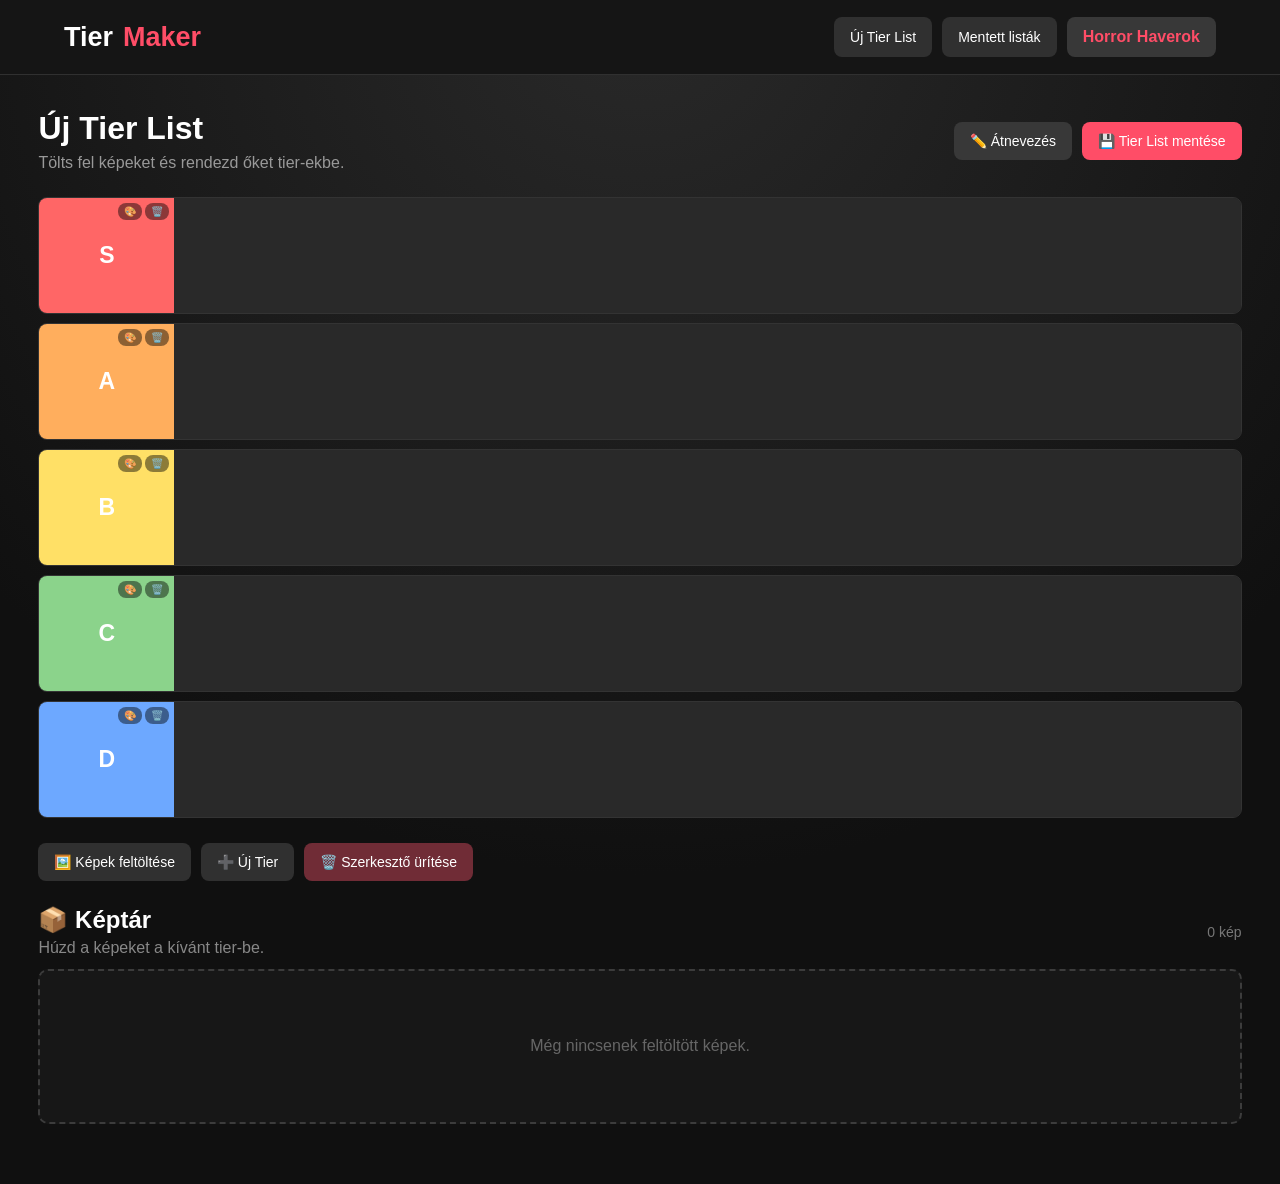
<file: index.html>
<!DOCTYPE html>
<html lang="hu">
<head>
    <meta charset="UTF-8">
    <meta name="viewport" content="width=device-width, initial-scale=1.0">

    <title>Tier List Maker</title>

    <link rel="stylesheet" href="style.css">
    <link rel="icon" href="icon.webp" type="image/x-icon">
</head>

<body>

    <!-- HEADER -->
    <header class="header">

        <div class="logo">
            Tier<span>Maker</span>
        </div>

        <nav>
            <button onclick="showEditor()">Új Tier List</button>
            <button onclick="showSavedLists()">Mentett listák</button>
            <a href="horror-haverok-tier-list.html" class="horror-haverok-link">Horror Haverok</a>
        </nav>

    </header>


    <!-- =========================
         TIER LIST EDITOR
    ========================== -->

    <main id="editorPage">

        <section class="editor-top">

            <div>
                <h1 id="listTitle">
                    Új Tier List
                </h1>

                <p>
                    Tölts fel képeket és rendezd őket tier-ekbe.
                </p>
            </div>

            <div class="editor-actions">

                <button
                    class="secondary-button"
                    onclick="renameList()"
                >
                    ✏️ Átnevezés
                </button>

                <button
                    class="primary-button"
                    onclick="saveTierList()"
                >
                    💾 Tier List mentése
                </button>

            </div>

        </section>


        <!-- TIEREK -->

        <section
            id="tierContainer"
            class="tier-container"
        ></section>


        <!-- VEZÉRLŐK -->

        <section class="controls">

            <label class="upload-button">

                🖼️ Képek feltöltése

                <input
                    type="file"
                    id="imageInput"
                    accept="image/*"
                    multiple
                >

            </label>


            <button onclick="addTier()">
                ➕ Új Tier
            </button>


            <button
                class="danger-button"
                onclick="resetEditor()"
            >
                🗑️ Szerkesztő ürítése
            </button>

        </section>


        <!-- KÉPTÁR -->

        <section class="image-library">

            <div class="library-title">

                <div>
                    <h2>📦 Képtár</h2>

                    <p>
                        Húzd a képeket a kívánt tier-be.
                    </p>
                </div>

                <span id="imageCount">
                    0 kép
                </span>

            </div>


            <div
                id="imagePool"
                class="image-pool"
            >

                <div class="empty-message">
                    Még nincsenek feltöltött képek.
                </div>

            </div>

        </section>

    </main>


    <!-- =========================
         MENTETT LISTÁK
    ========================== -->

    <main
        id="savedPage"
        class="saved-page"
        style="display:none;"
    >

        <section class="saved-header">

            <div>
                <h1>Mentett Tier Listák</h1>

                <p>
                    Itt találod az elmentett tier listáidat.
                </p>
            </div>

            <button
                class="primary-button"
                onclick="showEditor()"
            >
                ➕ Új Tier List
            </button>

        </section>

        <section
            id="savedLists"
            class="saved-lists"
        ></section>

    </main>


    <script src="script.js"></script>

</body>
</html>
</file>
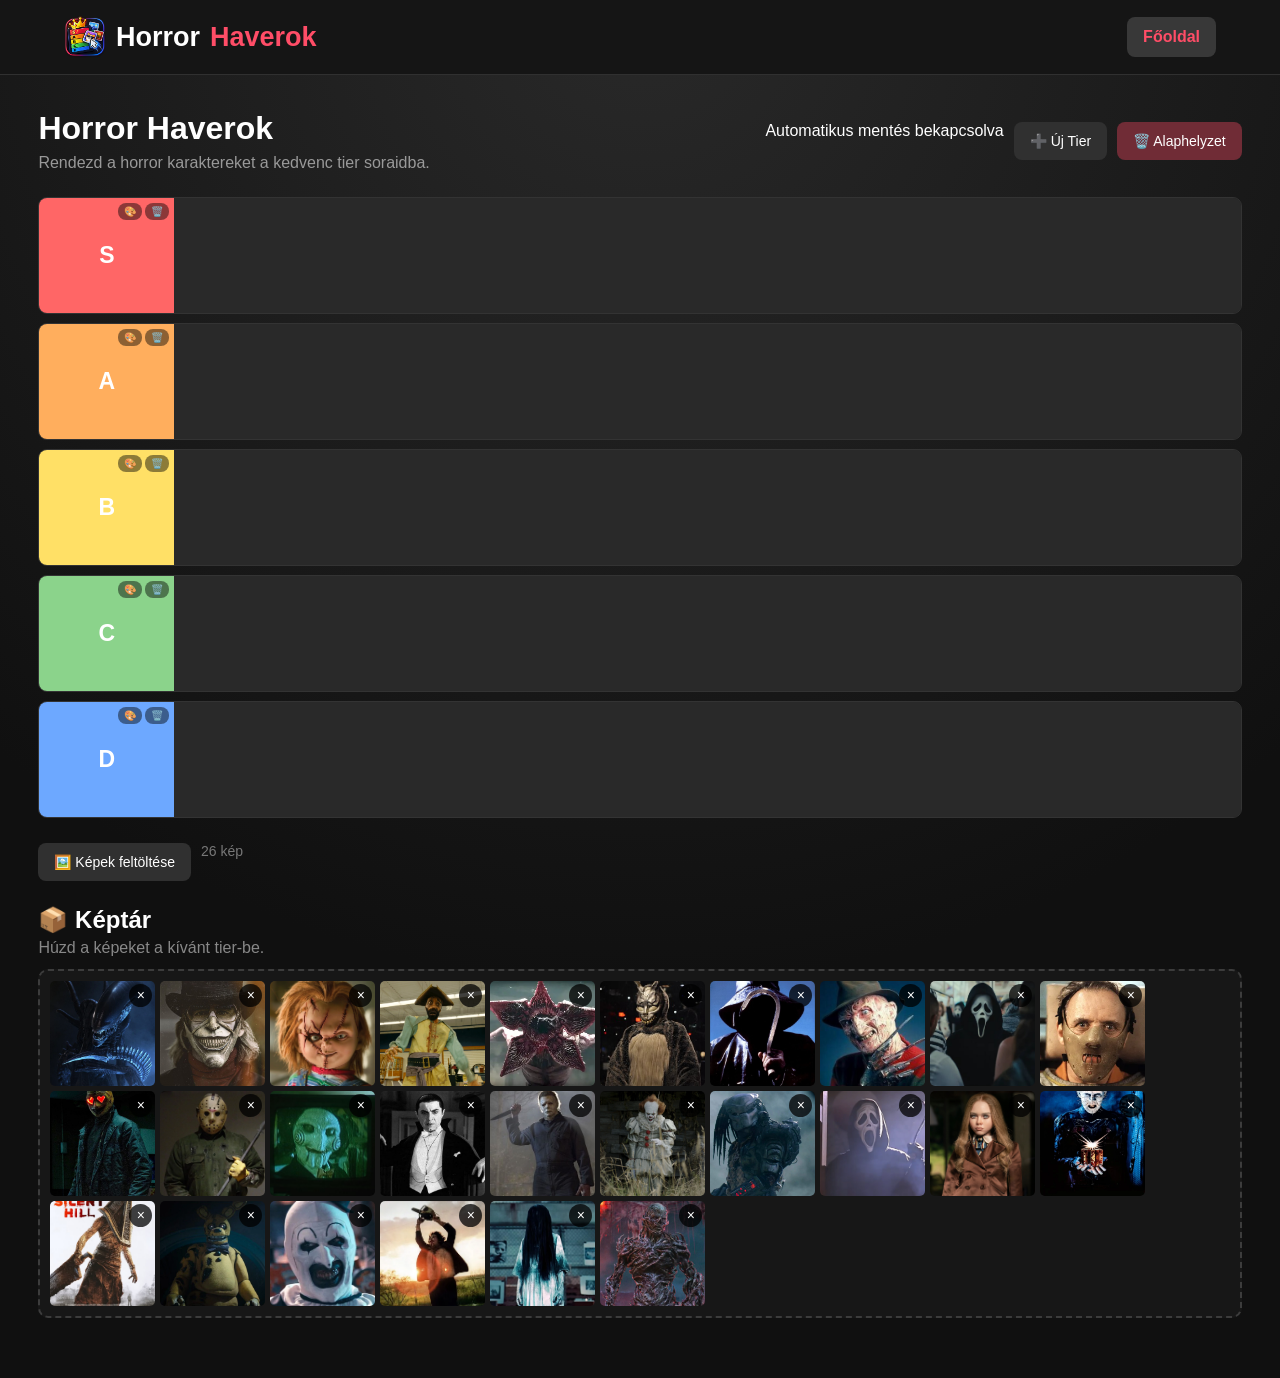
<file: horror-haverok-tier-list.html>
<!DOCTYPE html>
<html lang="hu">
<head>
    <meta charset="UTF-8">
    <meta name="viewport" content="width=device-width, initial-scale=1.0">
    <title>Horror Haverok Tier List</title>
    <link rel="stylesheet" href="style.css">
    <link rel="icon" href="icon.webp" type="image/webp">
</head>
<body>
    <header class="header">
        <div class="logo">
            <img class="horror-brand-icon" src="icon.webp" alt="Horror Haverok">
            Horror<span>Haverok</span>
        </div>
        <nav>
            <a class="secondary-button horror-haverok-link" href="index.html">Főoldal</a>
        </nav>
    </header>

    <main>
        <section class="editor-top">
            <div>
                <h1>Horror Haverok</h1>
                <p>Rendezd a horror karaktereket a kedvenc tier soraidba.</p>
            </div>
            <div class="editor-actions">
                <span id="statusText">Automatikus mentés bekapcsolva</span>
                <button type="button" onclick="addTier()">➕ Új Tier</button>
                <button type="button" class="danger-button" onclick="resetEditor()">🗑️ Alaphelyzet</button>
            </div>
        </section>

        <section id="tierList" class="tier-container"></section>

        <section class="controls">
            <label class="upload-button">
                🖼️ Képek feltöltése
                <input type="file" id="imageInput" accept="image/*" multiple>
            </label>
            <span id="imageCount">0 kép</span>
        </section>

        <section class="image-library">
            <div class="library-title">
                <div>
                    <h2>📦 Képtár</h2>
                    <p>Húzd a képeket a kívánt tier-be.</p>
                </div>
            </div>
            <div id="imagePool" class="image-pool"></div>
        </section>
    </main>

    <script>
        const starterImages = [
            { src: "tier/alien.webp", alt: "Alien" },
            { src: "tier/blackphone.webp", alt: "Black Phone" },
            { src: "tier/chucky.webp", alt: "Chucky" },
            { src: "tier/clarck.webp", alt: "Clarck" },
            { src: "tier/demogorgon.webp", alt: "Demogorgon" },
            { src: "tier/donniedarko.webp", alt: "Donnie Darko" },
            { src: "tier/fisherman.webp", alt: "Fisherman" },
            { src: "tier/freddy.webp", alt: "Freddy" },
            { src: "tier/ghostface.webp", alt: "Ghostface" },
            { src: "tier/hannibal.webp", alt: "Hannibal" },
            { src: "tier/hearteyes.webp", alt: "Heart Eyes" },
            { src: "tier/jason.webp", alt: "Jason" },
            { src: "tier/jigsaw.webp", alt: "Jigsaw" },
            { src: "tier/lugosi.webp", alt: "Lugosi" },
            { src: "tier/michael.webp", alt: "Michael" },
            { src: "tier/penny.webp", alt: "Penny" },
            { src: "tier/predator.webp", alt: "Predator" },
            { src: "tier/scarymovie.webp", alt: "Scary Movie" },
            { src: "tier/megan.webp", alt: "Megan" },
            { src: "tier/pinhead.webp", alt: "Pinhead" },
            { src: "tier/pyramidhed.webp", alt: "Pyramid Head" },
            { src: "tier/springtrap.webp", alt: "Springtrap" },
            { src: "tier/terrifier.webp", alt: "Terrifier" },
            { src: "tier/texas.webp", alt: "Texas" },
            { src: "tier/thering.webp", alt: "The Ring" },
            { src: "tier/vecna.webp", alt: "Vecna" }
        ];

        const defaultTiers = [
            { name: "S", color: "#ff6666" },
            { name: "A", color: "#ffae5d" },
            { name: "B", color: "#ffe066" },
            { name: "C", color: "#8bd38b" },
            { name: "D", color: "#6da8ff" }
        ];

        const storageKey = "horrorHaverokStandaloneTierList";
        const tierContainer = document.getElementById("tierList");
        const imagePool = document.getElementById("imagePool");
        const imageInput = document.getElementById("imageInput");
        const imageCount = document.getElementById("imageCount");
        const statusText = document.getElementById("statusText");
        let draggedElement = null;

        function createImage(src, alt) {
            const wrapper = document.createElement("div");
            wrapper.className = "pool-item";
            wrapper.draggable = true;

            const image = document.createElement("img");
            image.src = src;
            image.alt = alt || "Tier list kép";
            image.className = "tier-image";
            image.draggable = false;

            const deleteButton = document.createElement("button");
            deleteButton.className = "delete-image";
            deleteButton.type = "button";
            deleteButton.title = "Kép törlése";
            deleteButton.innerText = "×";
            deleteButton.addEventListener("click", event => {
                event.stopPropagation();
                wrapper.remove();
                updateView();
                saveState();
            });

            wrapper.append(image, deleteButton);
            setupDrag(wrapper);
            return wrapper;
        }

        function createTier(name, color, images = []) {
            const tier = document.createElement("div");
            tier.className = "tier";
            tier.dataset.color = color;

            const label = document.createElement("div");
            label.className = "tier-label";
            label.style.background = color;

            const tierName = document.createElement("div");
            tierName.className = "tier-name";
            tierName.contentEditable = "true";
            tierName.spellcheck = false;
            tierName.innerText = name;
            tierName.addEventListener("input", saveState);

            const buttons = document.createElement("div");
            buttons.className = "tier-buttons";

            const colorButton = document.createElement("button");
            colorButton.className = "small-button";
            colorButton.type = "button";
            colorButton.innerText = "🎨";
            colorButton.title = "Tier színének módosítása";
            colorButton.addEventListener("click", () => {
                const newColor = prompt("Tier színe hex formátumban:", color);
                if (!newColor || !/^#[0-9a-f]{6}$/i.test(newColor.trim())) return;
                tier.dataset.color = newColor.trim();
                label.style.background = newColor.trim();
                saveState();
            });

            const deleteTierButton = document.createElement("button");
            deleteTierButton.className = "small-button";
            deleteTierButton.type = "button";
            deleteTierButton.innerText = "🗑️";
            deleteTierButton.title = "Tier törlése";
            deleteTierButton.addEventListener("click", () => {
                tier.querySelectorAll(".pool-item").forEach(item => imagePool.append(item));
                tier.remove();
                updateView();
                saveState();
            });

            buttons.append(colorButton, deleteTierButton);
            label.append(tierName, buttons);

            const zone = document.createElement("div");
            zone.className = "tier-items drop-zone";
            images.forEach(image => zone.append(createImage(image.src, image.alt)));
            setupDropZone(zone);

            tier.append(label, zone);
            tierContainer.append(tier);
        }

        function createDefaultTiers() {
            tierContainer.innerHTML = "";
            defaultTiers.forEach(tier => createTier(tier.name, tier.color));
        }

        function addTier() {
            createTier(`Tier ${tierContainer.children.length + 1}`, "#777777");
            saveState();
        }

        function resetEditor() {
            if (!confirm("Biztosan törlöd a jelenlegi tier listát?")) return;
            localStorage.removeItem(storageKey);
            tierContainer.innerHTML = "";
            imagePool.innerHTML = "";
            createDefaultTiers();
            starterImages.forEach(image => imagePool.append(createImage(image.src, image.alt)));
            updateView();
            saveState();
        }

        function setupDrag(element) {
            element.addEventListener("dragstart", () => {
                draggedElement = element;
                element.classList.add("dragging");
            });
            element.addEventListener("dragend", () => {
                element.classList.remove("dragging");
                draggedElement = null;
                updateView();
                saveState();
            });
        }

        function setupDropZone(zone) {
            zone.addEventListener("dragover", event => {
                event.preventDefault();
                if (!draggedElement) return;
                const afterElement = getDragAfterElement(zone, event.clientX);
                afterElement ? zone.insertBefore(draggedElement, afterElement) : zone.append(draggedElement);
            });
        }

        imagePool.addEventListener("dragover", event => {
            event.preventDefault();
            if (!draggedElement) return;
            const afterElement = getDragAfterElement(imagePool, event.clientX);
            afterElement ? imagePool.insertBefore(draggedElement, afterElement) : imagePool.append(draggedElement);
        });

        function getDragAfterElement(container, x) {
            return [...container.querySelectorAll(".pool-item:not(.dragging)")]
                .reduce((closest, element) => {
                    const box = element.getBoundingClientRect();
                    const offset = x - box.left - box.width / 2;
                    return offset < 0 && offset > closest.offset ? { offset, element } : closest;
                }, { offset: Number.NEGATIVE_INFINITY, element: null }).element;
        }

        imageInput.addEventListener("change", () => {
            [...imageInput.files].forEach(file => {
                if (!file.type.startsWith("image/")) return;
                const reader = new FileReader();
                reader.addEventListener("load", event => {
                    imagePool.append(createImage(event.target.result, file.name));
                    updateView();
                    saveState();
                });
                reader.readAsDataURL(file);
            });
            imageInput.value = "";
        });

        function serializeState() {
            return {
                tiers: [...tierContainer.querySelectorAll(".tier")].map(tier => ({
                    name: tier.querySelector(".tier-name").innerText.trim() || "Tier",
                    color: tier.dataset.color,
                    images: [...tier.querySelectorAll(".tier-image")].map(image => ({ src: image.src, alt: image.alt }))
                })),
                pool: [...imagePool.querySelectorAll(".tier-image")].map(image => ({ src: image.src, alt: image.alt }))
            };
        }

        function saveState() {
            try {
                localStorage.setItem(storageKey, JSON.stringify(serializeState()));
                statusText.innerText = "Automatikusan elmentve";
            } catch (error) {
                statusText.innerText = "A képek túl nagyok a mentéshez";
            }
        }

        function loadState() {
            let saved = null;
            try {
                saved = JSON.parse(localStorage.getItem(storageKey));
            } catch (error) {
                saved = null;
            }

            const data = saved && saved.tiers
                ? saved
                : { tiers: defaultTiers.map(tier => ({ ...tier, images: [] })), pool: [] };

            const usedSources = new Set([
                ...(data.pool || []).map(image => image.src),
                ...(data.tiers || []).flatMap(tier => (tier.images || []).map(image => image.src))
            ]);

            starterImages.forEach(image => {
                if (!usedSources.has(image.src)) {
                    data.pool.push(image);
                    usedSources.add(image.src);
                }
            });

            data.tiers.forEach(tier => createTier(tier.name, tier.color, tier.images || []));
            data.pool.forEach(image => imagePool.append(createImage(image.src, image.alt)));
            updateView();
        }

        function updateView() {
            imageCount.innerText = `${document.querySelectorAll(".tier-image").length} kép`;
            imagePool.querySelector(".empty-message")?.remove();
            if (!imagePool.querySelector(".pool-item")) {
                const empty = document.createElement("div");
                empty.className = "empty-message";
                empty.innerText = "A képtár üres. Tölts fel képeket, majd húzd őket a tier-ekbe.";
                imagePool.append(empty);
            }
        }

        loadState();
    </script>
</body>
</html>
</file>
<file: style.css>
/* ==========================================
   ALAPOK
========================================== */

* {
    box-sizing: border-box;
    margin: 0;
    padding: 0;
}


body {
    font-family:
        Arial,
        Helvetica,
        sans-serif;

    background:
        radial-gradient(
            circle at top,
            #292929,
            #101010 65%
        );

    color: white;

    min-height: 100vh;
}


/* ==========================================
   HEADER
========================================== */

.header {
    height: 75px;

    padding: 0 5%;

    display: flex;

    align-items: center;

    justify-content: space-between;

    background: #151515;

    border-bottom:
        1px solid #303030;

    position: sticky;

    top: 0;

    z-index: 100;
}


.logo {
    font-size: 27px;

    font-weight: 800;

    display: flex;

    align-items: center;

    gap: 10px;
}


.horror-brand-icon {
    width: 42px;

    height: 42px;

    object-fit: cover;

    border-radius: 8px;
}


.logo span {
    color: #ff4d67;
}


nav {
    display: flex;

    gap: 10px;
}


/* ==========================================
   GOMBOK
========================================== */

button,
.upload-button {
    border: none;

    padding:
        11px 16px;

    border-radius: 8px;

    color: white;

    background: #303030;

    cursor: pointer;

    font-size: 14px;

    transition:
        0.2s ease;
}


button:hover,
.upload-button:hover {
    background: #454545;

    transform:
        translateY(-1px);
}


.primary-button {
    background: #ff4d67;
}


.primary-button:hover {
    background: #ff6379;
}


.secondary-button {
    background: #383838;
}


.danger-button {
    background: #702c36;
}


.danger-button:hover {
    background: #8e3542;
}


/* ==========================================
   OLDAL
========================================== */

main {
    width: 94%;

    max-width: 1450px;

    margin:
        0 auto;
}


/* ==========================================
   EDITOR FEJLÉC
========================================== */

.editor-top {
    display: flex;

    justify-content: space-between;

    align-items: center;

    gap: 20px;

    padding:
        35px 0 25px;
}


.editor-top h1 {
    font-size: 32px;

    margin-bottom: 7px;
}


.editor-top p {
    color: #999;
}


.editor-actions {
    display: flex;

    gap: 10px;

    flex-wrap: wrap;
}


/* ==========================================
   TIER CONTAINER
========================================== */

.tier-container {
    display: flex;

    flex-direction: column;

    gap: 9px;
}


/* ==========================================
   TIER
========================================== */

.tier {
    display: flex;

    min-height: 115px;

    background: #222;

    border-radius: 9px;

    overflow: hidden;

    border:
        1px solid #333;
}


/* ==========================================
   TIER CÍMKE
========================================== */

.tier-label {
    width: 135px;

    min-width: 135px;

    display: flex;

    align-items: center;

    justify-content: center;

    position: relative;
}


.tier-name {
    font-size: 23px;

    font-weight: bold;

    max-width: 100px;

    text-align: center;

    outline: none;

    word-break: break-word;
}


.tier-name:focus {
    text-shadow:
        0 0 8px
        rgba(255,255,255,0.3);
}


/* ==========================================
   TIER GOMBOK
========================================== */

.tier-buttons {
    position: absolute;

    top: 5px;

    right: 5px;

    display: flex;

    gap: 3px;
}


.small-button {
    padding:
        3px 6px;

    font-size: 10px;

    background:
        rgba(
            0,
            0,
            0,
            0.45
        );
}


.small-button:hover {
    background:
        rgba(
            0,
            0,
            0,
            0.7
        );
}


/* ==========================================
   TIER KÉPTERÜLET
========================================== */

.tier-items {
    flex: 1;

    min-height: 115px;

    padding: 5px;

    display: flex;

    flex-wrap: wrap;

    align-content:
        flex-start;

    gap: 5px;

    background: #292929;
}


/* ==========================================
   KÉPEK
========================================== */

.tier-image,
.pool-item img {
    width: 105px;

    height: 105px;

    object-fit: cover;

    border-radius: 5px;

    display: block;
}


.pool-item {
    position: relative;

    cursor: grab;

    user-select: none;
}


.pool-item:active {
    cursor: grabbing;
}


.pool-item:hover
.tier-image {
    filter:
        brightness(1.08);
}


.dragging {
    opacity: 0.35;
}


/* ==========================================
   KÉP TÖRLÉS
========================================== */

.delete-image {
    position: absolute;

    top: 3px;

    right: 3px;

    width: 23px;

    height: 23px;

    padding: 0;

    border-radius: 50%;

    background:
        rgba(
            0,
            0,
            0,
            0.75
        );

    font-size: 14px;

    line-height: 23px;
}


.delete-image:hover {
    background: #d63c50;
}


/* ==========================================
   VEZÉRLŐK
========================================== */

.controls {
    display: flex;

    flex-wrap: wrap;

    gap: 10px;

    margin:
        25px 0;
}


.upload-button {
    display: inline-flex;

    align-items: center;
}


.upload-button input {
    display: none;
}


/* ==========================================
   KÉPTÁR
========================================== */

.image-library {
    margin-bottom: 60px;
}


.library-title {
    display: flex;

    justify-content: space-between;

    align-items: center;

    margin-bottom: 12px;
}


.library-title h2 {
    margin-bottom: 5px;
}


.library-title p {
    color: #888;
}


#imageCount {
    color: #777;

    font-size: 14px;
}


.image-pool {
    min-height: 155px;

    padding: 10px;

    display: flex;

    flex-wrap: wrap;

    align-content:
        flex-start;

    gap: 5px;

    background: #171717;

    border:
        2px dashed #3c3c3c;

    border-radius: 10px;
}


.empty-message {
    width: 100%;

    min-height: 130px;

    display: flex;

    align-items: center;

    justify-content: center;

    color: #666;

    text-align: center;
}


/* ==========================================
   MENTETT LISTÁK OLDALA
========================================== */

.saved-page {
    padding-top: 40px;

    padding-bottom: 60px;
}


.saved-header {
    display: flex;

    justify-content: space-between;

    align-items: center;

    gap: 20px;

    margin-bottom: 30px;
}


.saved-header h1 {
    font-size: 32px;

    margin-bottom: 7px;
}


.saved-header p {
    color: #888;
}


/* ==========================================
   MENTETT LISTÁK GRID
========================================== */

.saved-lists {
    display: grid;

    grid-template-columns:
        repeat(
            auto-fill,
            minmax(260px, 1fr)
        );

    gap: 20px;
}


/* ==========================================
   MENTETT KÁRTYA
========================================== */

.saved-card {
    background: #1b1b1b;

    border:
        1px solid #333;

    border-radius: 12px;

    overflow: hidden;

    transition:
        0.2s ease;
}


.saved-card:hover {
    transform:
        translateY(-4px);

    border-color: #555;

    box-shadow:
        0 10px 30px
        rgba(
            0,
            0,
            0,
            0.25
        );
}


/* ==========================================
   BORÍTÓ
========================================== */

.saved-preview {
    height: 180px;

    position: relative;

    overflow: hidden;

    background: #111;
}


/* Saját borító */

.saved-cover {
    width: 100%;

    height: 100%;

    object-fit: cover;

    display: block;
}


/* ==========================================
   AUTOMATIKUS PREVIEW
========================================== */

.saved-auto-preview {
    width: 100%;

    height: 100%;

    display: flex;

    overflow: hidden;
}


.saved-auto-preview img {
    width: 25%;

    height: 100%;

    object-fit: cover;

    display: block;
}


/* ==========================================
   HA NINCS SEMMILYEN KÉP
========================================== */

.saved-no-cover {
    width: 100%;

    height: 100%;

    display: flex;

    flex-direction: column;

    align-items: center;

    justify-content: center;

    gap: 8px;

    background:
        linear-gradient(
            135deg,
            #292929,
            #111
        );

    color: #666;

    font-size: 42px;
}


.saved-no-cover span {
    font-size: 15px;

    color: #555;
}


/* ==========================================
   BORÍTÓ GOMBOK
========================================== */

.cover-overlay {
    position: absolute;

    bottom: 10px;

    left: 10px;

    right: 10px;

    display: flex;

    gap: 6px;

    opacity: 0;

    transition:
        0.2s ease;
}


.saved-preview:hover
.cover-overlay {
    opacity: 1;
}


.cover-overlay button {
    background:
        rgba(
            0,
            0,
            0,
            0.8
        );

    backdrop-filter:
        blur(5px);

    padding:
        8px 11px;

    font-size: 12px;
}


.cover-overlay button:hover {
    background:
        rgba(
            0,
            0,
            0,
            0.95
        );
}


/* ==========================================
   KÁRTYA INFORMÁCIÓ
========================================== */

.saved-info {
    padding: 15px;
}


.saved-info h3 {
    margin-bottom: 6px;

    font-size: 19px;

    word-break: break-word;
}


.saved-date {
    color: #777;

    font-size: 13px;

    margin-bottom: 15px;
}


/* ==========================================
   KÁRTYA GOMBOK
========================================== */

.saved-actions {
    display: flex;

    gap: 7px;
}


.saved-actions button {
    flex: 1;

    font-size: 13px;
}


.delete-saved {
    background: #55242c;

    flex: 0 0 50px !important;
}


.delete-saved:hover {
    background: #7a303b;
}


/* ==========================================
   NINCS MENTETT LISTA
========================================== */

.no-saved-lists {
    min-height: 350px;

    display: flex;

    flex-direction: column;

    align-items: center;

    justify-content: center;

    text-align: center;

    background: #171717;

    border:
        1px dashed #3a3a3a;

    border-radius: 14px;

    padding: 40px;
}


.no-saved-icon {
    font-size: 55px;

    margin-bottom: 15px;
}


.no-saved-lists h2 {
    margin-bottom: 8px;
}


.no-saved-lists p {
    color: #777;

    margin-bottom: 20px;
}


/* ==========================================
   RESPONSIVE
========================================== */

@media (max-width: 700px) {

    .header {
        height: auto;

        padding: 15px;

        gap: 15px;

        flex-direction: column;
    }


    .editor-top,
    .saved-header {
        flex-direction: column;

        align-items: flex-start;
    }


    .editor-top h1,
    .saved-header h1 {
        font-size: 25px;
    }


    .tier-label {
        width: 85px;

        min-width: 85px;
    }


    .tier-image,
    .pool-item img {
        width: 75px;

        height: 75px;
    }


    .tier-name {
        font-size: 17px;
    }


    .saved-lists {
        grid-template-columns:
            1fr;
    }


    .editor-actions {
        width: 100%;
    }


    .editor-actions button {
        flex: 1;
    }

}
.horror-haverok-link {
    color: #ff4d67;

    display: inline-block;

    padding:
        11px 16px;

    border-radius: 8px;

    background: #383838;

    text-decoration: none;

    font-weight: bold;

    transition: color 0.2s ease;
}
</file>
